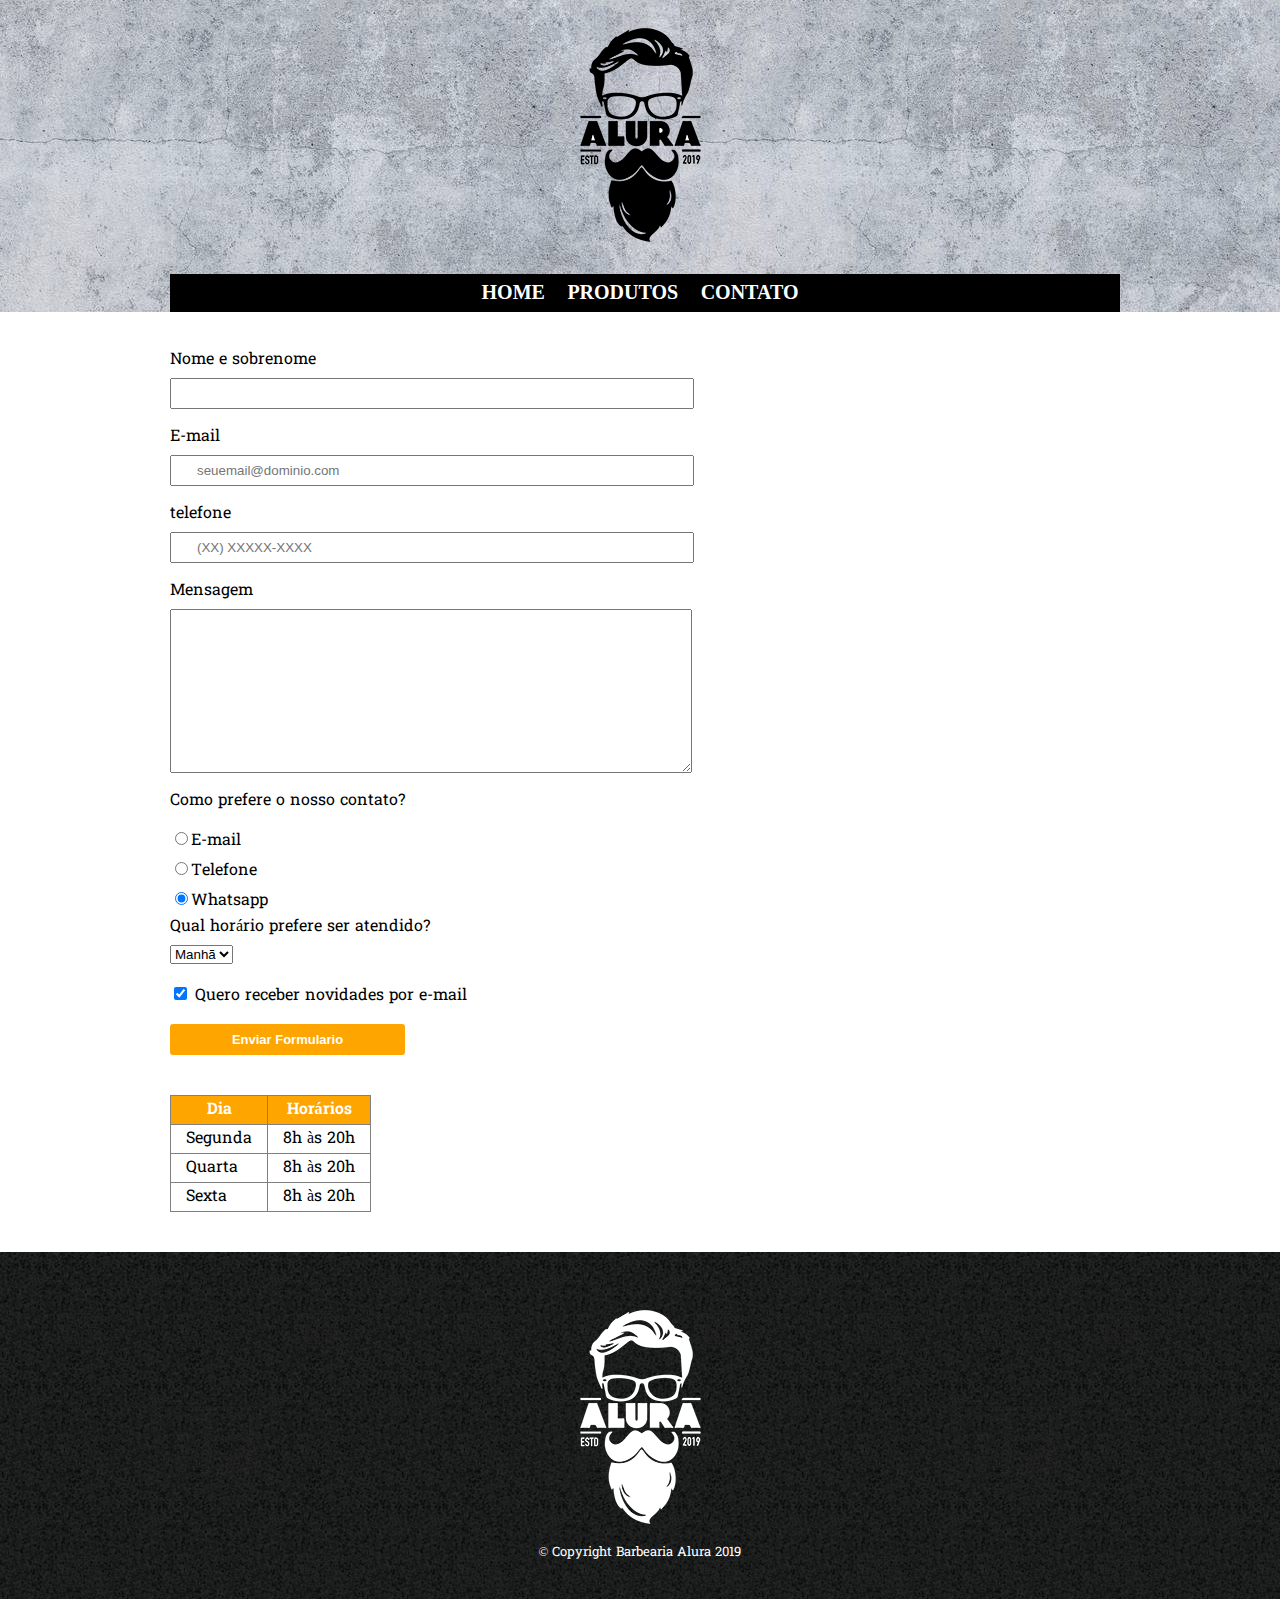
<file: contato.html>
<!DOCTYPE html>
<html>

<head>
    <meta charset="utf-8">
    <meta name="viewport" content="width=device-width, initial-scale=1">
    <title>Contato - Barbearia Alura</title>
    <link rel="stylesheet" href="reset.css">
    <link rel="stylesheet" href="contato.css">
    <link rel="preconnect" href="https://fonts.googleapis.com">
    <link rel="preconnect" href="https://fonts.gstatic.com" crossorigin>
    <link href="https://fonts.googleapis.com/css2?family=Hanuman:wght@100;300;400&display=swap" rel="stylesheet">
</head>

<div class="paginainterira">

    <body>
        <header class="fundocinza">
            <div class=caixa>
                <h1><img src="logo.png" alt="Barbearia Alura - Logo"></h1>

                <nav class="faixa">
                    <ul class=menu>
                        <font face="Arial Narrow" <li><a href="index.html">Home</a></li>
                            <li><a href="produtos.html">Produtos</a></li>
                            <li><a href="contato.html">Contato</a></li>
                        </font>
                    </ul>
                </nav>
            </div>
        </header>
        <main>
            <form>
                <label for="nomesobrenome">Nome e sobrenome</label>
                <input type="text" id="nomesobrenome" class="input-padrao" required>

                <label for="email">E-mail</label>
                <input type="email" id="email" class="input-padrao" required placeholder="seuemail@dominio.com">

                <label for="telefone">telefone</label>
                <input type="tel" id="telefone" class="input-padrao" required placeholder="(XX) XXXXX-XXXX">

                <label for="mensagem">Mensagem</label>
                <textarea cols="69" rows="10" id="mensagem" class="input-padrao" required></textarea>

                <fieldset class="contato">
                    <legend class="pergunta">Como prefere o nosso contato?</legend>

                    <label for="radio-email"><input type="radio" name="contato" id="radio-email" required>E-mail</label>

                    <label for="radio-telefone"> <input type="radio" name="contato" id="radio-telefone"
                            required>Telefone</label>

                    <label for="radio-whatsapp"><input type="radio" name="contato" id="radio-whatsapp" required
                            checked>Whatsapp</label>
                </fieldset>

                <fieldset>
                    <legend>Qual horário prefere ser atendido?</legend>
                    <select>
                        <option>Manhã</option>
                        <option>Tarde</option>
                        <option>Noite</option>
                    </select>
                </fieldset>

                <label class="checkbox"><input type="checkbox" checked> Quero receber novidades por e-mail</label>

                <input type="submit" value="Enviar Formulario" class="Enviar">
            </form>

            <table>
                <thead>
                    <tr>
                        <th>Dia</th>
                        <th>Horários</th>
                    </tr>
                </thead>
                <tbody>
                    <tr>
                        <td>Segunda</td>
                        <td>8h às 20h</td>
                    </tr>
                    <tr>
                        <td>Quarta</td>
                        <td>8h às 20h</td>
                    </tr>
                    <tr>
                        <td>Sexta</td>
                        <td>8h às 20h</td>
                    </tr>
                </tbody>
            </table>
        </main>
        <footer class="rodape">
            <img src="logo-branco.png" alt="Barbearia Alura - Logo">
            <p class="copyright">&copy; Copyright Barbearia Alura 2019</p>
        </footer>
    </body>
</div>

</html>
</file>
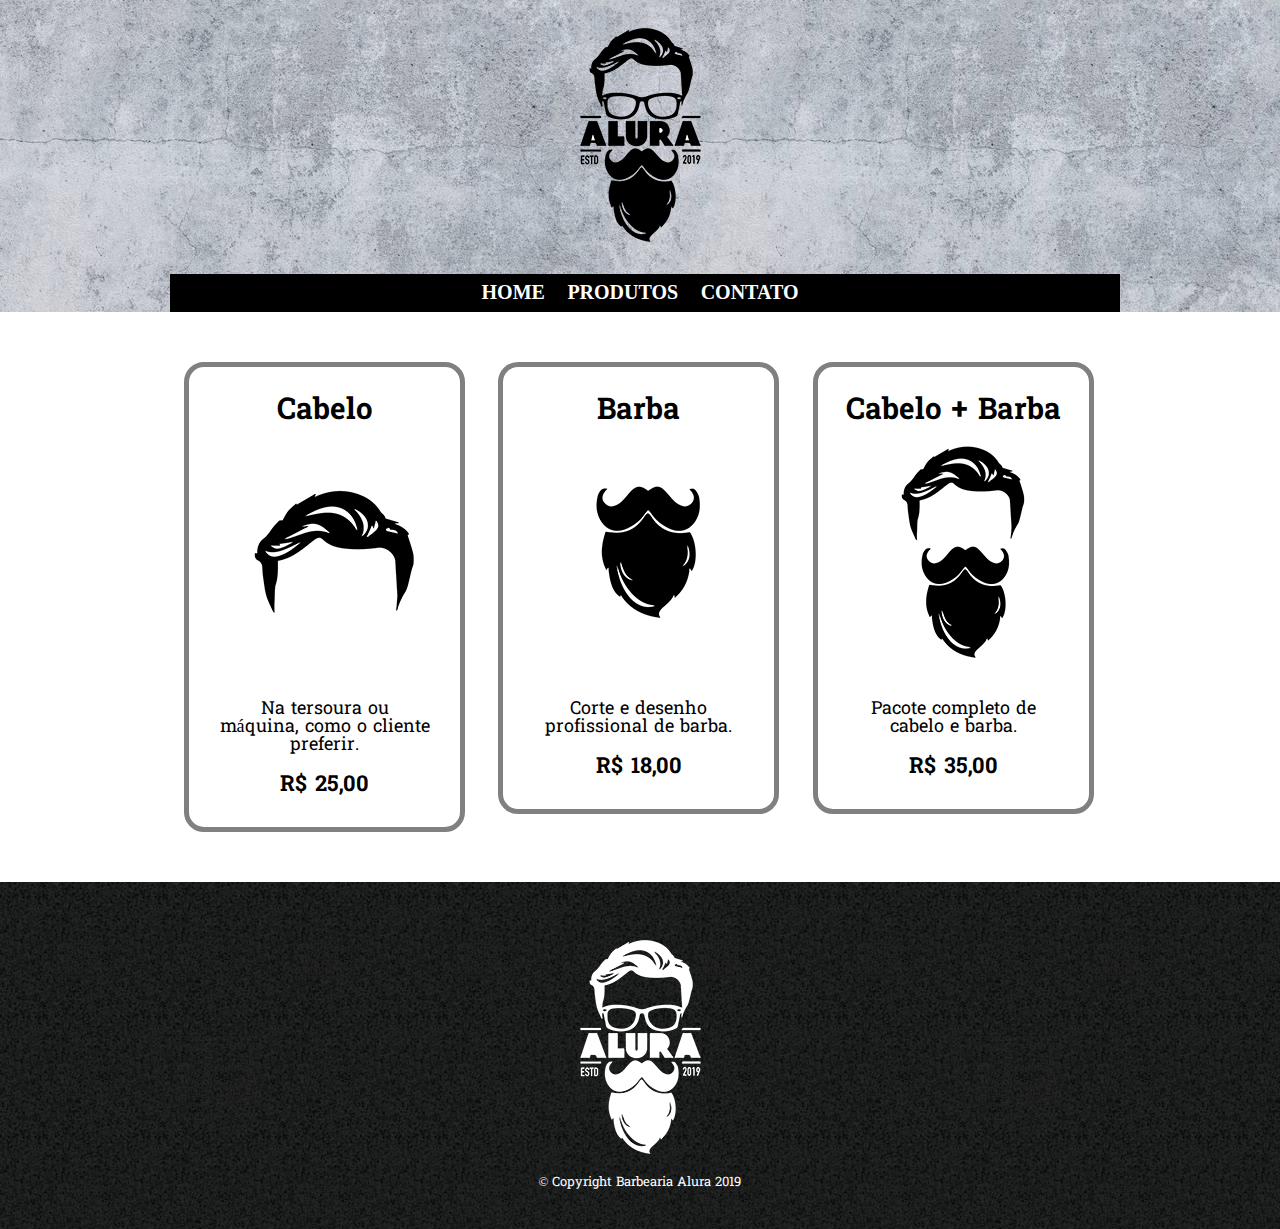
<file: produtos.html>
<!DOCTYPE html>
<html>
	<head>
		<meta charset="utf-8">
		<meta name="viewport" content="width=device-width, initial-scale=1">
		<title>Produtos - Barbearia Alura</title>
		<link rel="stylesheet" href="reset.css">
		<link rel="stylesheet" href="produtos.css">
		<link rel="preconnect" href="https://fonts.googleapis.com">
		<link rel="preconnect" href="https://fonts.gstatic.com" crossorigin>
		<link href="https://fonts.googleapis.com/css2?family=Hanuman:wght@100;300;400&display=swap" rel="stylesheet">
	</head>
	<body>
		<header class="fundocinza">
			<div class=caixa>
				<h1 ><img src="logo.png"></h1>

				<nav class="faixa">
					<ul class=menu>
						<font face="Arial Narrow"
						<li><a href="index.html">Home</a></li>
						<li><a href="produtos.html">Produtos</a></li>
						<li><a href="contato.html">Contato</a></li>
						</font>
					</ul>
				</nav>
			</div>
		</header>
		<main>
			<ul class="produtos">
				<li>
				<h2 id="produto">Cabelo</h2>
				<img src="cabelo.jpg">
				<p class ="produto-descricao">Na tersoura ou máquina, como o cliente preferir.</p>
				<p class="produto-preco">R$ 25,00</p>
				</li>

				<li>
				<h2 id="produto">Barba</h2>
				<img src="barba.jpg">
				<p class ="produto-descricao">Corte e desenho profissional de barba.</p>
				<p class="produto-preco">R$ 18,00</p>
				</li>

				<li>
				<h2 id="produto">Cabelo + Barba</h2>
				<img src="cabelo+barba.jpg">
				<p class ="produto-descricao">Pacote completo de cabelo e barba.</p>
				<p class="produto-preco">R$ 35,00</p>
				</li>
			</ul>
		</main>
		<footer class="rodape">
			<img src="logo-branco.png">
			<p class="copyright">&copy; Copyright Barbearia Alura 2019</p>
		</footer>

		<script src="principal.js">

		</script>
	</body>
</html>
</file>
<file: contato.css>
body
{
	font-family: 'Hanuman', serif;
}

main
{
	/*=background: url("https://www.designbolts.com/wp-content/uploads/2012/11/Dark-textured-pattern-for-backgrounds.jpg");*/
	width: 940px;
	margin: 0 auto;
}

h1
{
	text-align: center;
	padding: 10px;
}
.faixa
{
	width: 100%;
}

body
{
	background: rgb(255, 255, 255);
}

.fundocinza
{
	background: url("bgmain.jpg");
}

.caixa
{
	position: relative;
	width: 940px;
	margin: 0 auto;

}

nav:hover
{
	border-color: black;
	color: black;
	background: gray;
}



nav
{
	position: relative;
	top: 0px;
	font-size: 30px;
	background: black;
	padding-right: 10px;
	padding-bottom: 5px;
	text-align: center;
	transition: 0.8s background;

}
nav li
{
	display: inline;
	margin: 0 0 0 15px;


}

nav a
{
	text-transform: uppercase;
	color: white;
	font-weight: bold;
	font-size: 20px;
	text-decoration: none;
	transition: 0.3s color;

}

nav:hover a
{
	color: black;
}

nav a:hover
{
	color: white;
	font-size: 21px;
}

.produtos
{
	width: 940px;
	margin: 0  auto;
	padding: 50px 0;

}

.produtos li
{
	display: inline-block;
	text-align: center;
	width: 30%;
	vertical-align: top;
	margin: 0 1.5%;
	padding: 30px 20px;
	box-sizing: border-box;
	border-color: gray ;
	border-width: 5px;
	border-style: solid	;
	border-radius: 20px;
	background: white;
}

.produtos li:hover
{
	border-color: hsl(59, 95%, 47%);

}

.produtos li:hover h2
{
		font-size: 34px; /*nada muda*/
}
.produtos li:active
{
	border-color: darkred;
}

.produtos h2
{
	font-size: 30px;
	font-weight: bold;
}

.produto-preco
{
	font-size: 22px;
	font-weight: bold;
}

.produto-descricao
{
	font-size: 18px;
	margin: 10px 0;
	padding: 10px;
}

.rodape
{
	text-align: center;
	background: url("bg.jpg");
	color: white;
	padding: 40px 0;
}

.copyright
{
	font-size: 13px;

}

.banner
{
	display: inline-block;
	width: 45%;
	padding-top: 100px;
}

.principal
{
	width: 45%;
	display: inline-block;
	vertical-align: top;
	padding-top: 100px;
	padding-left: 20px;

}

.indexbody
{
	background: #222222;
	color: white;
}


.principal p
{
	font-size: 20px;
	padding-bottom: 20px;
	text-align: justify;
}

.missao
{
	font-weight: bold;
	color: yellow;
}


.beneficios
{
	position: relative;
	display: inline-block;
	width: 45%;
	vertical-align: bottom;
	padding-top: 50px;
	right: 0;
	padding-bottom: 100px;
}


.beneficios li
{
	position: relative;
	left: 80%;
	font-size: 20px;
	padding-bottom: 5px;
	text-align: justify;

}

.imagembeneficios
{
	position: relative;
	display: inline-block;
	width: 45%;
	padding-top: 50px;
	left: 10%;
	padding-bottom: 100px;

}

.titulo-centralizado
{
	font-size: 40px;
	padding-bottom: 20px;
}

form
{
	color: black;
	margin: 40px 0;
}

form label, form legend
{
	display: block;
	font-size: 16px;
	margin-bottom: 10px;
}

.input-padrao
{
	display: block;
	margin: 0 0 20px;
	padding: 6px 25px;
	width: 50%;
}

.checkbox
{
	margin: 20px 0;
}

.pergunta
{
	margin: 20px 0;
}

.Enviar
{
	width: 25%;
	padding: 8px 0;
	background-color: orange;
	color: white;
	font-weight: bold;
	font-size: 13px;
	border: none;
	transition: 0.5s all;
	border-radius: 3px;

}

.Enviar:hover
{
	background-color: darkorange;
	transform: scale(1.1);
}

table
{
	margin: 20px  0 40px;
}

table thead
{
	background: orange;
	color: white;
	font-weight: bold;
}

table td, th
{
	border: 1px solid gray;
	padding: 6px 15px;
}
</file>
<file: produtos.css>
body {
	font-family: 'Hanuman', serif;
}

main {
	background: url(https://www.designbolts.com/wp-content/uploads/2012/11/Dark-textured-pattern-for-backgrounds.jpg);
}

h1 {
	text-align: center;
	padding: 10px;
}

.faixa {
	width: 100%;
}

body {
	background: rgb(255, 255, 255);
}

.fundocinza {
	background: url("bgmain.jpg");
}

.caixa {
	position: relative;
	width: 940px;
	margin: 0 auto;

}

nav {
	position: relative;
	top: 0px;
	font-size: 30px;
	background: black;
	padding-right: 10px;
	padding-bottom: 5px;
	text-align: center;
	transition: 0.8s background;
}

nav li {
	display: inline;
	margin: 0 0 0 15px;
}

nav:hover {
	border-color: black;
	color: black;
	background: gray;
}

nav a {
	text-transform: uppercase;
	color: white;
	font-weight: bold;
	font-size: 20px;
	text-decoration: none;
	transition: 0.3s color;
}

nav:hover a {
	color: black;
}

nav a:hover {
	color: white;
	font-size: 21px;
}

.produtos {
	width: 940px;
	margin: 0 auto;
	padding: 50px 0;
}

.produtos li {
	display: inline-block;
	text-align: center;
	width: 29.9%;
	vertical-align: top;
	margin: 0 1.5%;
	padding: 30px 20px;
	box-sizing: border-box;
	border-color: gray;
	border-width: 5px;
	border-style: solid;
	border-radius: 20px;
	background: white;
	transition: 1s border-color;
}

.produtos li:hover {
	border-color: darkorange;

}

.produtos li:hover h2 {
	font-size: 34px;
	/*nada muda*/
}

.produtos li:active {
	border-color: darkred;
}

.produtos h2 {
	font-size: 30px;
	font-weight: bold;
}

.produto-preco {
	font-size: 22px;
	font-weight: bold;
}

.produto-descricao {
	font-size: 18px;
	margin: 10px 0;
	padding: 10px;
}

.rodape {
	text-align: center;
	background: url("bg.jpg");
	color: white;
	padding: 40px 0;
}

.copyright {
	font-size: 13px;

}

.banner {
	display: inline-block;
	width: 45%;
	padding-top: 100px;
}

.principal {
	width: 60%;
	display: inline-block;
	vertical-align: top;
	align-items: center;
}

.indexbody {
	background: #222222;
	color: white;
}


.principal p {
	font-size: 20px;
	padding-bottom: 20px;
	text-align: justify;
}

.missao {
	font-weight: bold;
	color: yellow;
}

p::first-line {}

.titulo-centralizado {
	font-size: 40px;
	padding-bottom: 20px;
}

/* alterando  css pagina principal */

.banner {
	width: 100%;
	padding: 0 0;
}


.itens:before {
	content: "★"
}

.titulo-principal::first-letter {
	font-weight: bold;
	font-size: 2em;
}

.titulo-principal {
	text-align: center;
	font-size: 2em;
	margin: 1em;
}

.principal p {
	width: 60%;
	margin-left: 20%;
}

.principal strong {
	font-weight: bold;
}

.principal {
	width: 100%;
	padding-bottom: 100px;
}

.beneficios {
	background-color: orange;
	font-size: 2em;
	position: relative;
	display: inline-block;
	width: 69%;
	vertical-align: top;
	padding-top: 50px;
	padding-bottom: 178px;
}


.beneficios li {
	position: relative;
	font-size: 20px;
	text-align: center;
	left: 260px;
	color: black;
	top: 50px;
}


.imagembeneficios {
	position: relative;
	display: inline;
	width: 30%;
	padding-top: px;
	padding-bottom: 100px;
	height: 470px;
}

.mapa {
	padding: 3em 5em 3em 5em;
}

.mapa p {
	padding-bottom: 2em;
	text-align: center;
}

.videos {
	padding: 2em;
	text-align: center;
}

.whatsapp {
	text-align: right;
	padding: 1em;
	opacity: inherit;
}

.whatsapp img {
	opacity: 60%;

}

.whatsapp img:hover {
	opacity: 100%;
}

.itens {
	line-height: 1.5;
}

.itens:first-child {
	font-weight: bold;
}



@media screen and (max-width: 480px) {
	
	main{
		align-items: center;
	}
	.caixa{
		width: auto;
	}

	.produtos{
		min-width: 130%;
		min-height: 130%;
		width: 50%;
		height: 50%;
		margin-left: 30px;
	}

	.produtos img{
		width: 130px;
	}

	.produtos h2{
		font-size: 90%;
	}

	.produtos p{
		font-size: 90%;
	}

	.produtos li{
		border-width: 1px;
		margin-bottom: 15px;
	}

	.faixa{
		width: 98%;
	}
}
</file>
